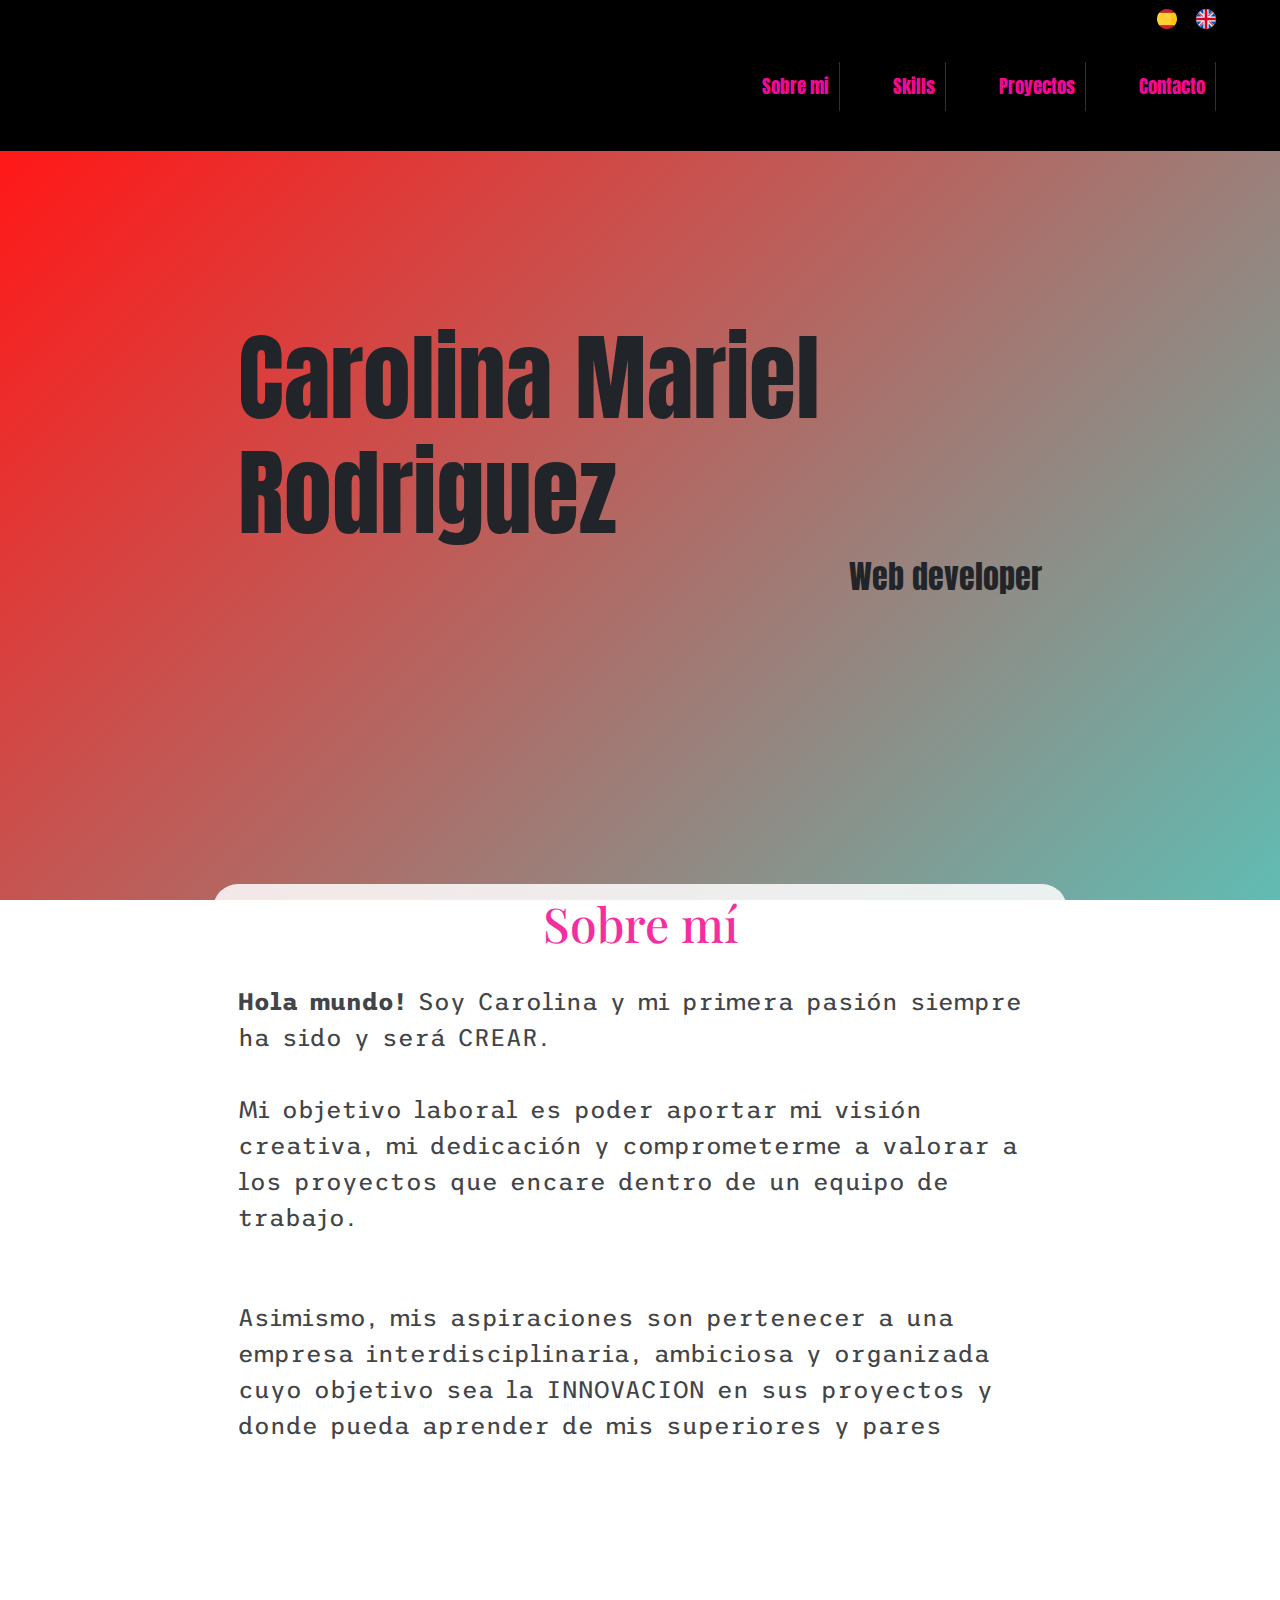
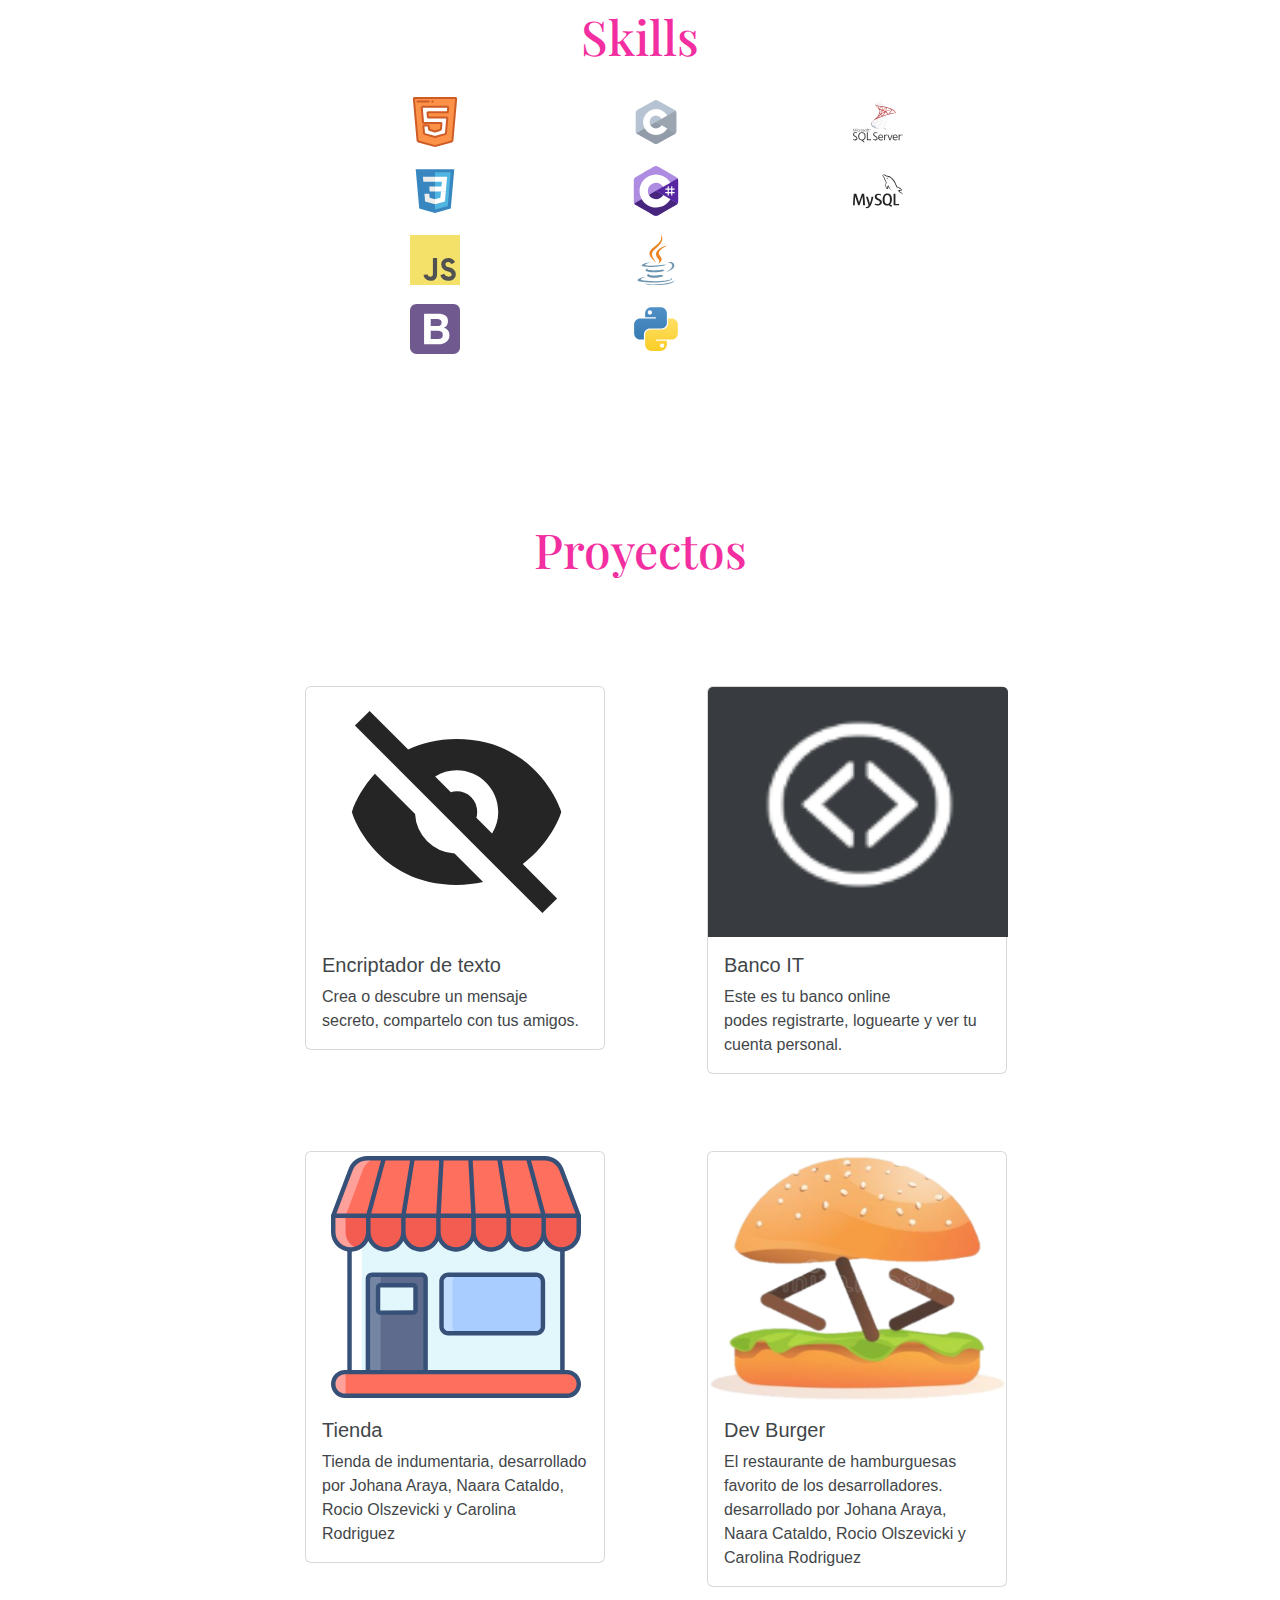
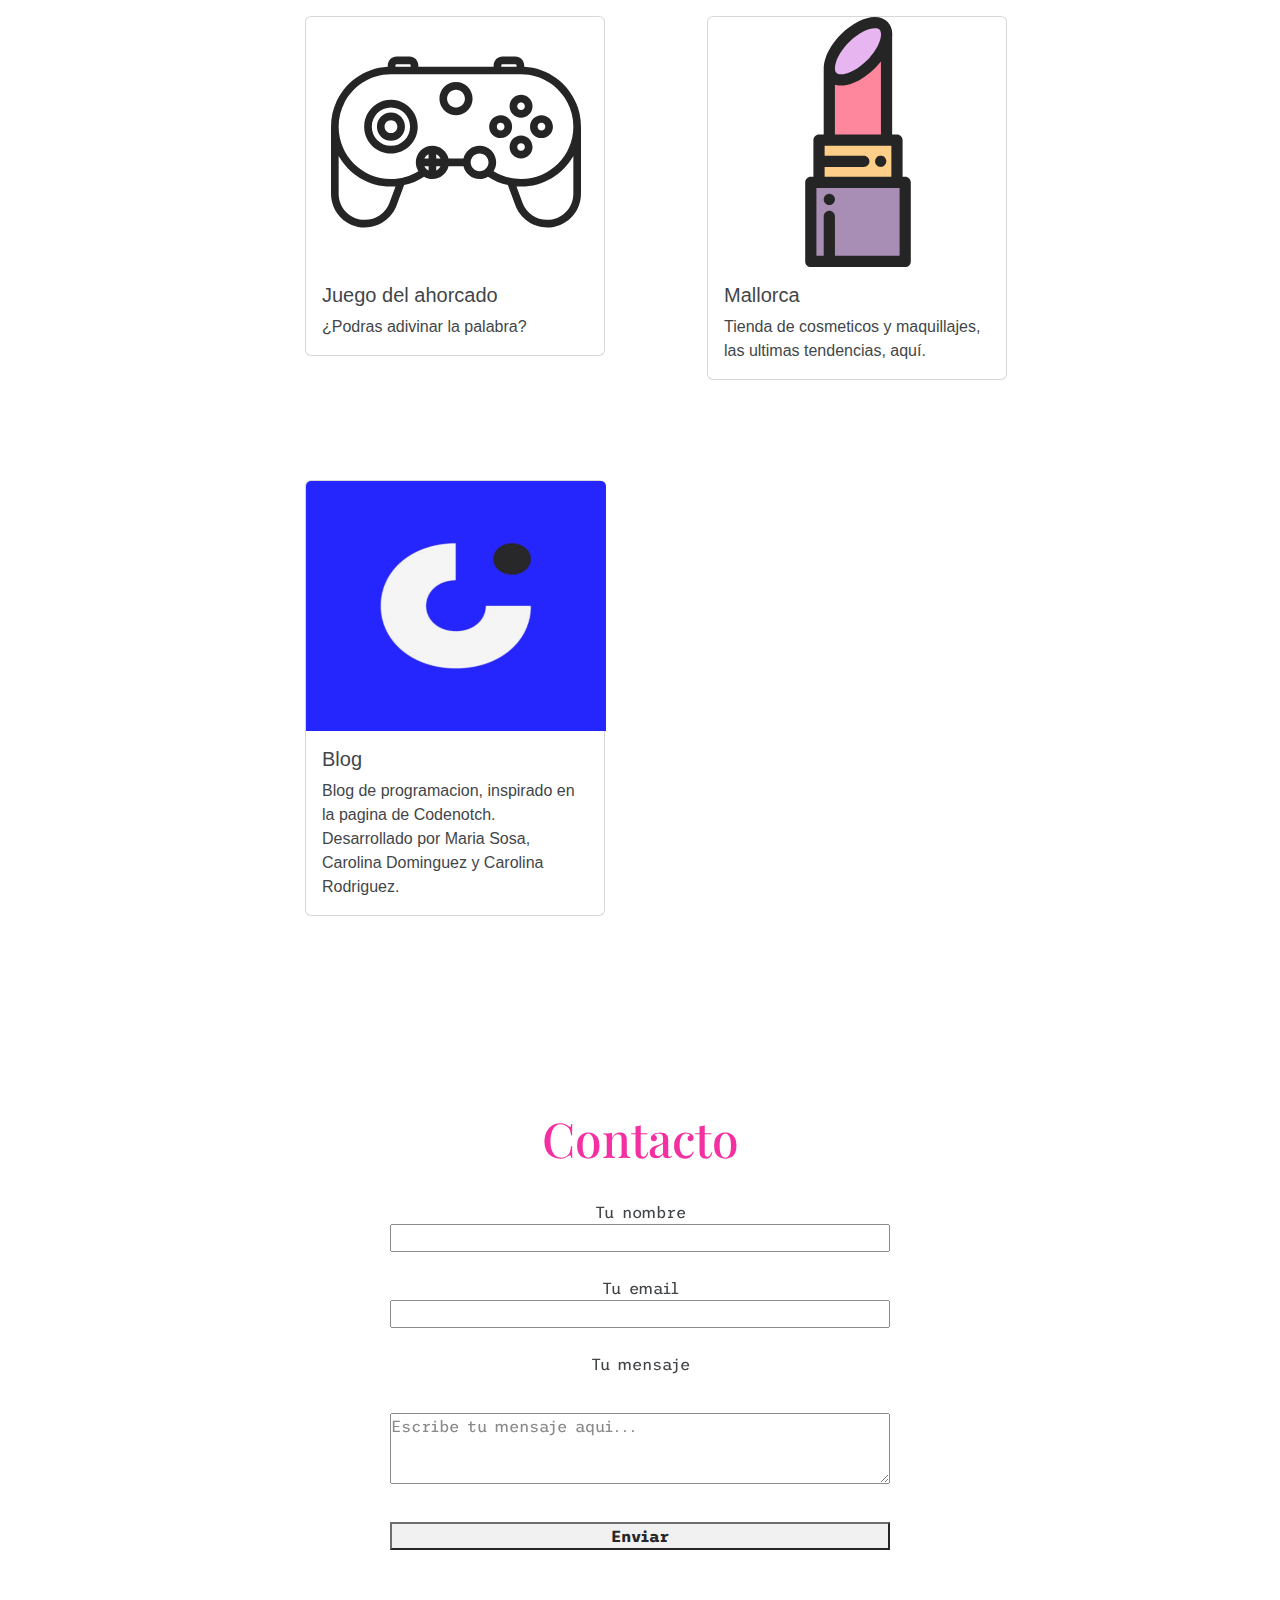
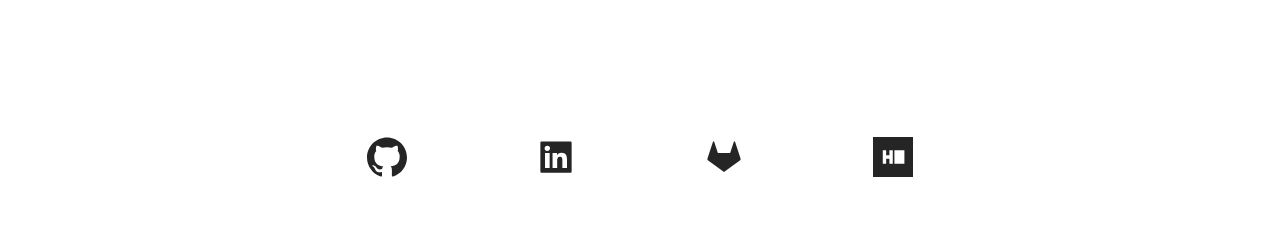
<file: index.html>
<!DOCTYPE html>
<html lang="en">
<head>
    <meta charset="UTF-8">
    <meta http-equiv="X-UA-Compatible" content="IE=edge">
    <meta name="viewport" content="width=device-width, initial-scale=1.0">
    <link href="./css/index.css" rel="stylesheet">
    <link href="./css/responsive.css" rel="stylesheet">

       <!--CSS con bootstrap-->
       <link rel="stylesheet" href="./diseño/funciones/bootstrap/bootstrap.min.css">
    <!--icono de mi pagina-->
    <link rel="icon" type="icon/x-image" href="./diseño/img/logo.svg">
    <title>Portafolio - Carolina Mariel Rodriguez</title>
</head>
<body>
    <header class="contenedor">
        <div class="header_idiomas">
            <a href="./index.html"><img src="./diseño/img/español.svg"></a>
            <a href="./index2.html"><img src="./diseño/img/english.svg"></a>
                
        </div>
        <div class="menu-responsive">
            <div class="desplegable">
                <button type="button" ><img src="./diseño/img/menu.svg"></button>
                <div class="desplegable-contenido">
                <div class="desplegable2">
                    <ul >
                        <li><a href="#main_about">Sobre mi</a></li>
                        <li><a href="#main_skills">Skills</a></li>
                        <li><a href="#main_projects">Proyectos</a></li>
                        <li><a href="#main_contact">Contacto</a></li>
                        
                    </ul>

                </div>
                </div>
            </div>
        
        </div>
        <nav>

            <div class="menu-list">
                <ul >
                    <li><a href="#main_about">Sobre mi</a></li>
                    <li><a href="#main_skills">Skills</a></li>
                    <li><a href="#main_projects">Proyectos</a></li>
                    <li><a href="#main_contact">Contacto</a></li>
                    
                </ul>
          </div>
      
        </nav>
    </header>


    
    <main class="wave" >
        <!--HOME-->
        <section class="main_home" id="main_home">
            <div class="home_titulo" id="home_titulo">

                <h2>Carolina Mariel Rodriguez</h2>
                <h3>Web developer</h3>
            </div>

        </section>


        <!--Sobre mi-->
        <section class="main_about" id="main_about">
            <div class="about_titulo">
                <h3>Sobre mí</h3>
            </div>
            <div class="about_contenido" id="about_contenido">
                <p><b>Hola mundo!</b>
                    Soy Carolina y mi primera pasión siempre ha sido y será CREAR.
                    <br><br>
                    Mi objetivo laboral es poder aportar mi visión creativa, mi dedicación y comprometerme a valorar a los proyectos que encare dentro de un equipo de trabajo.    </p>
                    <br>
                    <p id="parrafo_about">
                    Asimismo, mis aspiraciones son pertenecer a una empresa interdisciplinaria, ambiciosa y organizada cuyo objetivo sea la INNOVACION en sus proyectos y donde pueda aprender de mis superiores y pares
                
                </p>
            </div>
        </section>
      
       
        <!--Skills-->
        <section class="main_skills"  id="main_skills">
            <div class="skills_titulo">
                <h3>Skills</h3>
            </div>
            <div class="skills_contenido">
                <ol>
                    <li><img src="./diseño/img/html.svg"></li>
                    <li><img src="./diseño/img/css.svg"></li>
                    <li><img src="./diseño/img/js.svg"></li>
                    <li><img src="./diseño/img/bootstrap.svg"></li>
                </ol>
                <ol>
                    <li><img src="./diseño/img/c.svg"></li>
                    <li><img src="./diseño/img/csharp.svg"></li>
                    <li><img src="./diseño/img/java.svg"></li>
                    <li><img src="./diseño/img/python.svg"></li>
                </ol>
                <ol>
                    <li><img src="./diseño/img/sql.svg"></li>
                    <li><img src="./diseño/img/mysql.svg"></li>
                 
                </ol>

                
            </div>
        </section>


        <!--Projects-->
        <section class="main_projects"  id="main_projects">
            <div class="projects_titulo">
                <h3>Proyectos</h3>
            </div>
            <div class="projects_contenido">
                <ol>
                    <li>
                        <div class="card" >
                            <a href="https://caromrod.github.io/Challenge1-Oracle/" target="_blank"><img src="./diseño/img/encriptador.svg" class="card-img-top" ></a>
                            <div class="card-body">
                            <h5 class="card-title">Encriptador de texto</h5>
                            <p class="card-text">Crea o descubre un mensaje secreto, compartelo con tus amigos.</p>

                        </div>
                 
                    </li>
                    <li>
                        <div class="card" >
                            <a href="https://github.com/caromrod/Tienda.git" target="_blank"><img src="./diseño/img/tienda.svg" class="card-img-top" ></a>
                            <div class="card-body">
                            <h5 class="card-title">Tienda</h5>
                            <p class="card-text">Tienda de indumentaria, desarrollado por Johana Araya, Naara Cataldo, Rocio Olszevicki y Carolina Rodriguez</p>

                        </div>
                 
                    </li>
                    <li>
                        <div class="card" >
                            <a href="https://caromrod.github.io/juegoDelAhorcado/" target="_blank"><img src="./diseño/img/ahorcado.svg" class="card-img-top" ></a>
                            <div class="card-body">
                            <h5 class="card-title">Juego del ahorcado</h5>
                            <p class="card-text">¿Podras adivinar la palabra?</p>

                        </div>
                 
                    </li>
                    <li>
                        <div class="card" >
                            <a href="https://caromrod.github.io/blog/" target="_blank"><img src="./diseño/img/blog.jpg" class="card-img-top" ></a>
                            <div class="card-body">
                            <h5 class="card-title">Blog</h5>
                            <p class="card-text">Blog de programacion, inspirado en la pagina de Codenotch. Desarrollado por Maria Sosa, Carolina Dominguez y Carolina Rodriguez.</p>

                        </div>
                 
                    </li>

                    
                </ol>

                <ol>
                    <li>
                        <div class="card" >
                            <a href="https://bancoit.vercel.app/" target="_blank"><img src="./diseño/img/bancoit.png" class="card-img-top" ></a>
                            <div class="card-body">
                            <h5 class="card-title">Banco IT</h5>
                            <p class="card-text">Este es tu banco online <br> podes registrarte, loguearte y ver tu cuenta personal.</p>
                      
                        </div>

                    </li>

                    <li>
                        <div class="card" >
                            <a href="https://caromrod.github.io/DevBurger/" target="_blank"><img src="./diseño/img/dev burguer.png" class="card-img-top" ></a>
                            <div class="card-body">
                            <h5 class="card-title">Dev Burger</h5>
                            <p class="card-text">El restaurante de hamburguesas favorito de los desarrolladores. desarrollado por Johana Araya, Naara Cataldo, Rocio Olszevicki y Carolina Rodriguez</p>
                      
                        </div>

                    </li>

                    <li>
                        <div class="card" >
                            <a href="https://caromrod.github.io/mallorca/" target="_blank"><img src="./diseño/img/getthelook.svg" class="card-img-top" ></a>
                            <div class="card-body">
                            <h5 class="card-title">Mallorca</h5>
                            <p class="card-text">Tienda de cosmeticos y maquillajes, las ultimas tendencias, aquí.</p>
                      
                        </div>

                    </li>

                    
                </ol>
                
            </div>
        </section>


        <!--CONTACT-->
        <section class="main_contact"  id="main_contact">
            <div class="contact_titulo">
                <h3>Contacto</h3>
            </div>
            <div class="contact_contenido">
                                
                <form
                    action="https://formspree.io/f/mvonpqqq"
                    method="POST"
                    >
                    <label>Tu nombre</label>
                    <input type="text" name="text" id="txtName" required>
                    <br>
                    <label>Tu email</label>
                    <input type="email" name="email" id="txtEmail" required pattern="^[\w-\.]+@([\w-]+\.)+[\w-]{2,4}$">
                    <br>
                    <label>Tu mensaje</label>
                    <textarea name="message " id="txtMessage" placeholder ="Escribe tu mensaje aqui..."></textarea>
                    
                    
                    <button type="submit" id="btnEnviar">Enviar</button>
                </form>
                
            </div>
        </section>

        <section class="main_redes">
            
            <div class="enlaces_redes">
                <a href="https://github.com/caromrod"><img src="./diseño/img/github.svg"></a>
                <a href="https://www.linkedin.com/in/carolinam-rodriguez/"><img src="./diseño/img/linkedin.svg"></a>
                <a href="https://gitlab.com/caro_m_rod"><img src="./diseño/img/gitlab.svg"></a>
                <a href="https://www.hackerrank.com/caro_rod935"><img src="./diseño/img/hackerrank.svg"></a>
            
            </div>
        </section>
    </main>
    <script src="./js/index.js"></script>
  
</body>
</html>
</file>
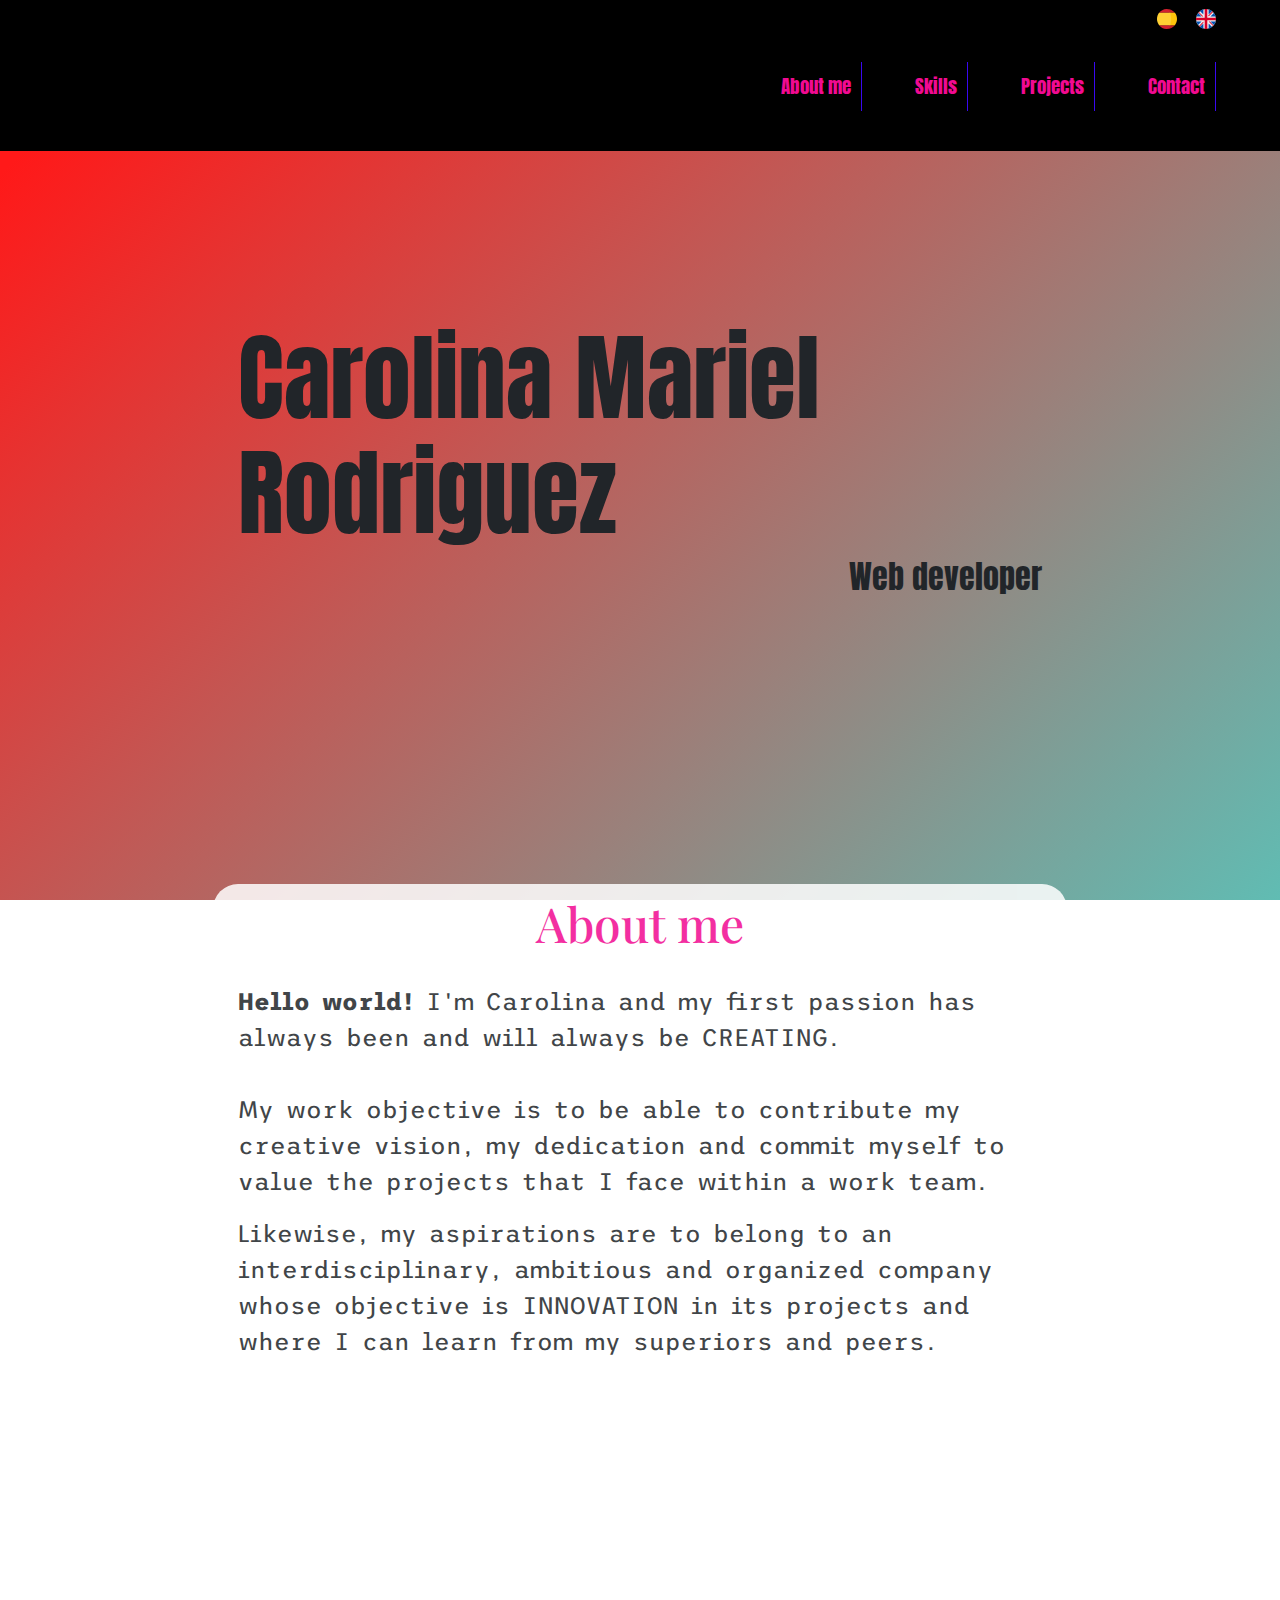
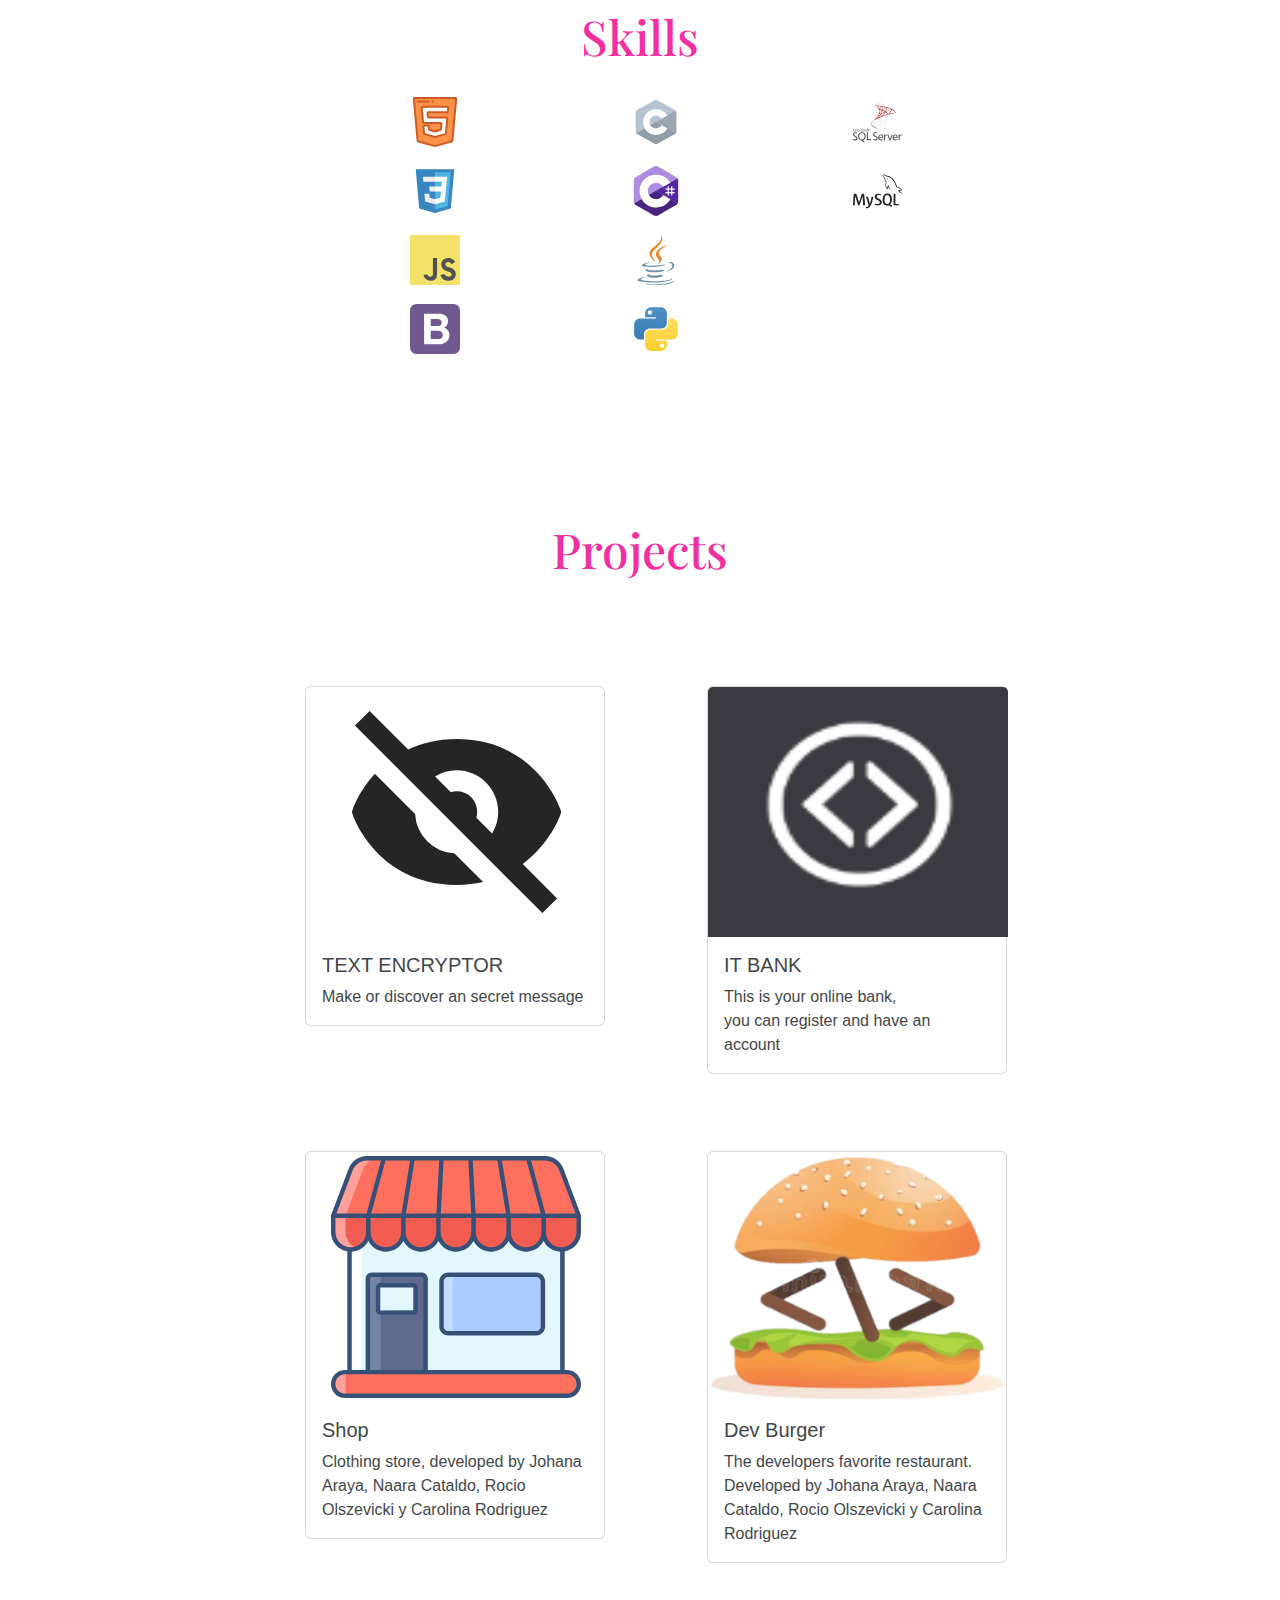
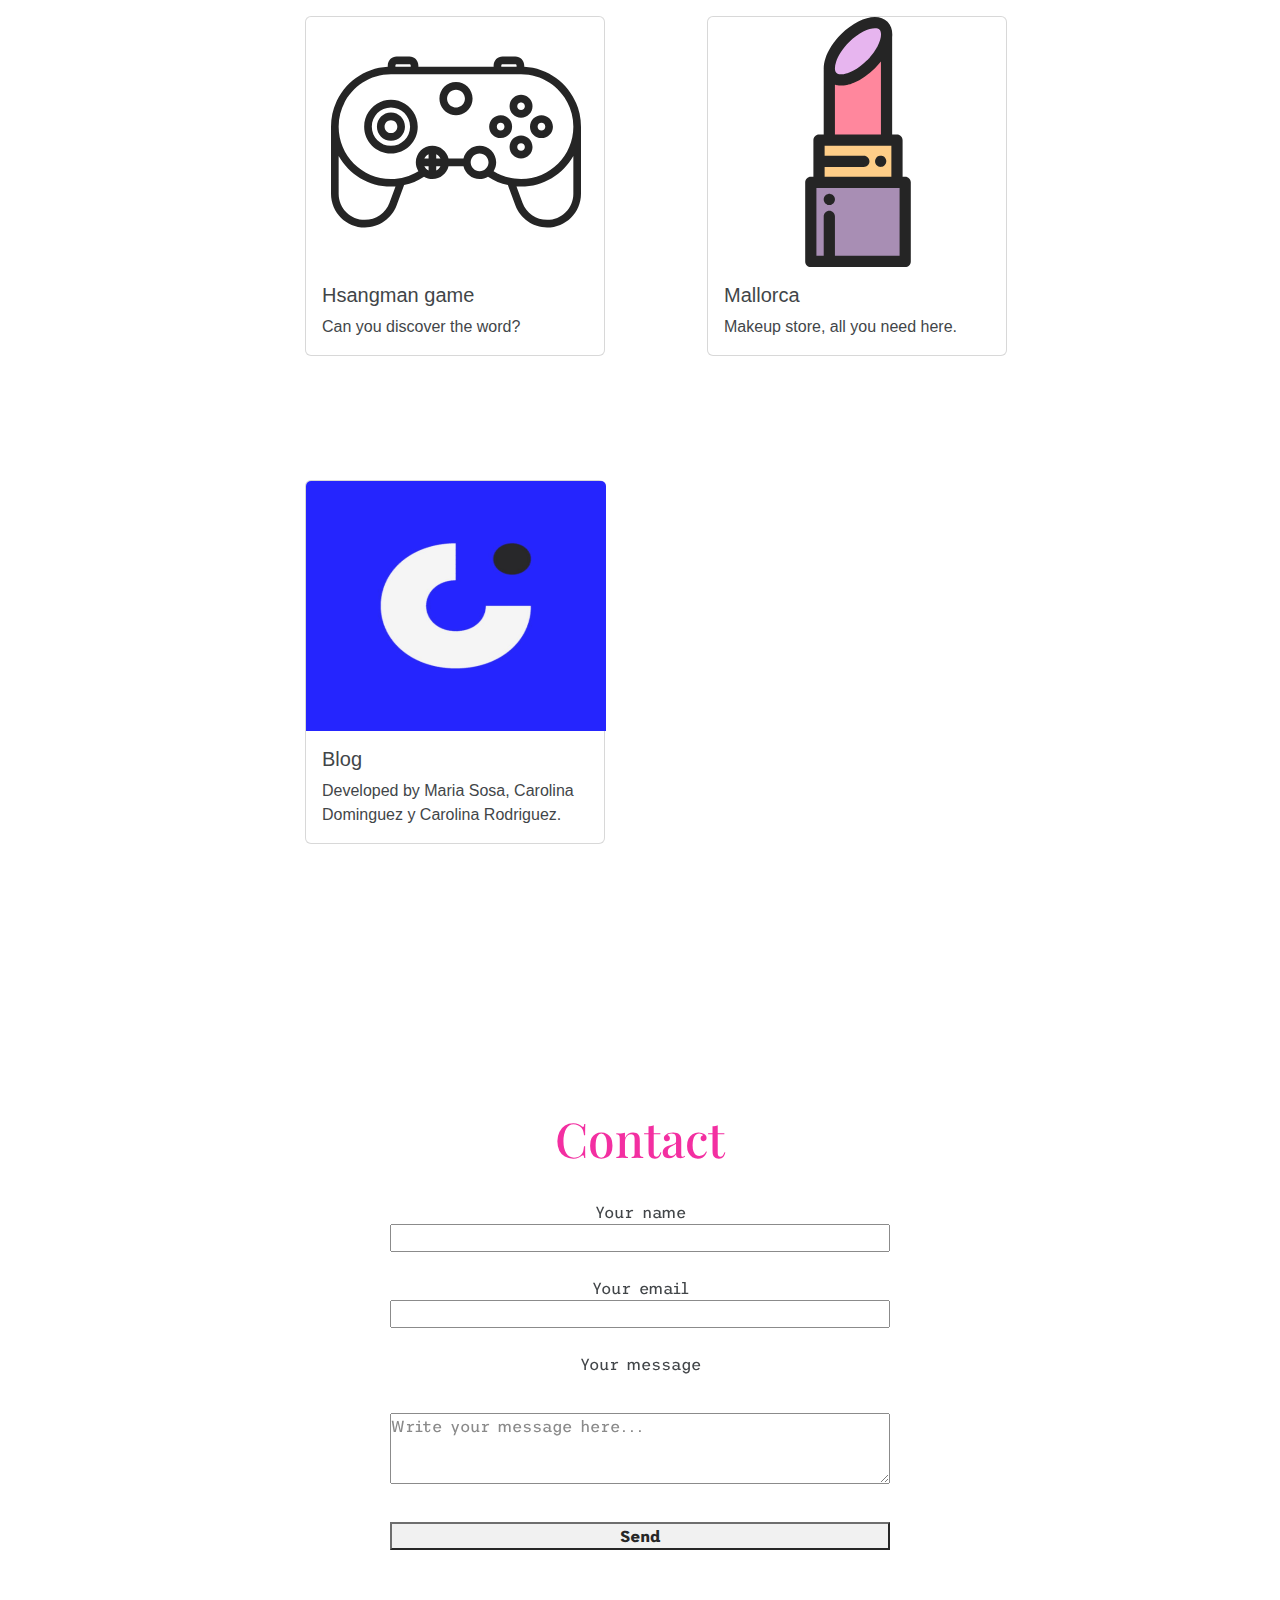
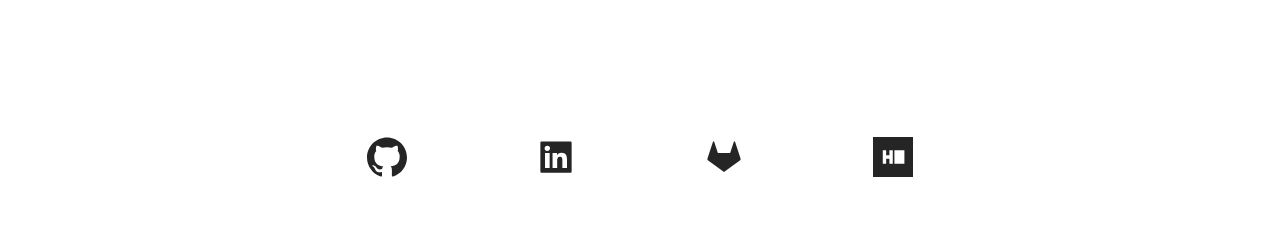
<file: index2.html>
<!DOCTYPE html>
<html lang="en">
<head>
    <meta charset="UTF-8">
    <meta http-equiv="X-UA-Compatible" content="IE=edge">
    <meta name="viewport" content="width=device-width, initial-scale=1.0">
    <link href="./css/index.css" rel="stylesheet">
    <link href="./css/responsive.css" rel="stylesheet">

       <!--CSS con bootstrap-->
       <link rel="stylesheet" href="./diseño/funciones/bootstrap/bootstrap.min.css">
    <!--icono de mi pagina-->
    <link rel="icon" type="icon/x-image" href="./diseño/img/logo.svg">
    <title>Portfolio - Carolina Mariel Rodriguez</title>
</head>
<body>
    <header>
        <div class="header_idiomas">
            <a href="./index.html"><img src="./diseño/img/español.svg"></a>
                <a href="./index2.html"><img src="./diseño/img/english.svg"></a>
                
        </div>
        <div class="menu-responsive">
            <div class="desplegable">
                <button type="button" ><img src="./diseño/img/menu.svg"></button>
                <div class="desplegable-contenido">
                <div class="desplegable2">
                    <ul >
                        <li><a href="#main_about">About me</a></li>
                        <li><a href="#main_skills">Skills</a></li>
                        <li><a href="#main_projects">Projects</a></li>
                        <li><a href="#main_contact">Contact</a></li>
                        
                    </ul>

                </div>
                
            </div>
            </div>
        </div>
        <nav>

            <div class="menu-list">
                <ul >
                    <li><a href="#main_about">About me</a></li>
                    <li><a href="#main_skills">Skills</a></li>
                    <li><a href="#main_projects">Projects</a></li>
                    <li><a href="#main_contact">Contact</a></li>
                    
                </ul>
        </div>
        </nav>
    </header>

    

    
    
    <main class="main">
        <!--HOME-->
        <section class="main_home" id="main_home">
            <div class="home_titulo" id="home_titulo">

                <h2>Carolina Mariel Rodriguez</h2>
                <h3>Web developer</h3>
            </div>

        </section>


        <!--Sobre mi-->
        <section class="main_about" id="main_about">
            <div class="about_titulo">
                <h3>About me</h3>
            </div>
            <div class="about_contenido" id="about_contenido">
                <p><b>Hello world!</b>
                    I'm Carolina and my first passion has always been and will always be CREATING.
                    <br>
                    <br>
                    My work objective is to be able to contribute my creative vision, my dedication and commit myself to value the projects that I face within a work team.
                    <br>
                                  
                </p>
                    <p id="parrafo_about">
                    Likewise, my aspirations are to belong to an interdisciplinary, ambitious and organized company whose objective is INNOVATION in its projects and where I can learn from my superiors and peers.    
                    </p>

            </div>
        </section>
      
       
        <!--Skills-->
        <section class="main_skills"  id="main_skills">
            <div class="skills_titulo">
                <h3>Skills</h3>
            </div>
            <div class="skills_contenido">
                <ol>
                    <li><img src="./diseño/img/html.svg"></li>
                    <li><img src="./diseño/img/css.svg"></li>
                    <li><img src="./diseño/img/js.svg"></li>
                    <li><img src="./diseño/img/bootstrap.svg"></li>

                </ol>
                <ol>
                    <li><img src="./diseño/img/c.svg"></li>
                    <li><img src="./diseño/img/csharp.svg"></li>
                    <li><img src="./diseño/img/java.svg"></li>
                    <li><img src="./diseño/img/python.svg"></li>
                </ol>
                <ol>
                    <li><img src="./diseño/img/sql.svg"></li>
                    <li><img src="./diseño/img/mysql.svg"></li>
                 
                </ol>

                
            </div>
        </section>


        <!--Projects-->
        <section class="main_projects"  id="main_projects">
            <div class="projects_titulo">
                <h3>Projects</h3>
            </div>
            <div class="projects_contenido">
                <ol>
                    <li>
                        <div class="card" >
                            <a href="https://caromrod.github.io/Challenge1-Oracle/" target="_blank"><img src="./diseño/img/encriptador.svg" class="card-img-top" ></a>
                            <div class="card-body">
                            <h5 class="card-title">TEXT ENCRYPTOR</h5>
                            <p class="card-text">Make or discover an secret message</p>

                        </div>
                      </div>
                    </li>

                    <li>
                        <div class="card" >
                            <a href="https://github.com/caromrod/Tienda.git" target="_blank"><img src="./diseño/img/tienda.svg" class="card-img-top" ></a>
                            <div class="card-body">
                            <h5 class="card-title">Shop</h5>
                            <p class="card-text">Clothing store, developed by Johana Araya, Naara Cataldo, Rocio Olszevicki y Carolina Rodriguez</p>

                        </div>
                 
                    </li>

                    
                    <li>
                        <div class="card" >
                            <a href="https://caromrod.github.io/juegoDelAhorcado/" target="_blank"><img src="./diseño/img/ahorcado.svg" class="card-img-top" ></a>
                            <div class="card-body">
                            <h5 class="card-title">Hsangman game</h5>
                            <p class="card-text">Can you discover the word?</p>

                        </div>
                 
                    </li>
                    <li>
                        <div class="card" >
                            <a href="https://caromrod.github.io/blog/" target="_blank"><img src="./diseño/img/blog.jpg" class="card-img-top" ></a>
                            <div class="card-body">
                            <h5 class="card-title">Blog</h5>
                            <p class="card-text"> Developed by Maria Sosa, Carolina Dominguez y Carolina Rodriguez.</p>

                        </div>
                 
                    </li>

                </ol>
                <ol>
                    <li>
                        <div class="card" >
                            <a href="https://bancoit.vercel.app" target="_blank"><img src="./diseño/img/bancoit.png" class="card-img-top" ></a>
                            <div class="card-body">
                            <h5 class="card-title">IT BANK</h5>
                            <p class="card-text">This is your online bank, <br> you can register and have an account</p>
                      
                        </div>
                      </div>
                    </li>
                    
                    <li>
                        <div class="card" >
                            <a href="https://caromrod.github.io/DevBurger/" target="_blank"><img src="./diseño/img/dev burguer.png" class="card-img-top" ></a>
                            <div class="card-body">
                            <h5 class="card-title">Dev Burger</h5>
                            <p class="card-text">
                                The developers favorite restaurant. Developed by Johana Araya, Naara Cataldo, Rocio Olszevicki y Carolina Rodriguez</p>
                      
                        </div>

                    </li>
                    <li>
                        <div class="card" >
                            <a href="https://caromrod.github.io/mallorca/" target="_blank"><img src="./diseño/img/getthelook.svg" class="card-img-top" ></a>
                            <div class="card-body">
                            <h5 class="card-title">Mallorca</h5>
                            <p class="card-text">Makeup store, all you need here.</p>
                      
                        </div>

                    </li>
                </ol>

            </div>
        </section>


        <!--CONTACT-->
        <section class="main_contact"  id="main_contact">
            <div class="contact_titulo">
                <h3>Contact</h3>
            </div>
            <div class="contact_contenido">

                <form
                action="https://formspree.io/f/mvonpqqq"
                method="POST"
                >
                <label>Your name</label>
                <input type="text" name="text" id="txtName" required>
                <br>
                <label>Your email</label>
                <input type="email" name="email" id="txtEmail" required pattern="^[\w-\.]+@([\w-]+\.)+[\w-]{2,4}$">
                <br>
                <label>Your message</label>
                <textarea name="message" placeholder="Write your message here..." id="txtMessage"></textarea>
                
                
                <button type="submit" id="btnEnviar">Send</button>
            </form>
            </div>
        </section>

        <section class="main_redes">
            
            <div class="enlaces_redes">
                <a href="https://github.com/caromrod"><img src="./diseño/img/github.svg"></a>
                <a href="https://www.linkedin.com/in/carolinam-rodriguez/"><img src="./diseño/img/linkedin.svg"></a>
                <a href="https://gitlab.com/caro_m_rod"><img src="./diseño/img/gitlab.svg"></a>
                <a href="https://www.hackerrank.com/caro_rod935"><img src="./diseño/img/hackerrank.svg"></a>
            
            </div>
        </section>
    </main>
    <script src="./js/index.js"></script>

</body>
</html>
</file>
<file: css/index.css>
*{
    padding: 0;
    margin: 0;
    box-sizing: border-box;
}

/*
            Desing

*/

:root{
    --colorPrincipal: rgb(241, 10, 145);
    --colorSecundario: rgb(15, 169, 240);
    --ColorDetalles: rgb(58, 8, 240);
    --ColorNegro: black;
    --ColorBlanco: white;
}


/*
            FONTS

*/

@font-face {
    font-family: "PlayFair" ;
    src: url(../diseño/fonts/PlayfairDisplay-VariableFont_wght.ttf);
}

@font-face {
    font-family: "Anton" ;
    src: url(../diseño/fonts/Anton-Regular.ttf);
}

@font-face {
    font-family: "Trispace";
    src: url(../diseño/fonts/Trispace-VariableFont_wdth\,wght.ttf);
}



/*
            Body

*/

body{

    width: 100%;
    height: 1700px;
}


.menu-responsive{
    visibility: hidden;
    height: 0;
    width: 0;
}
/*
            HEADER

*/
header{
    width: 100%;
    height: 4cm;
    background-color: var(--ColorNegro);
    display: flex;
    flex-direction: column;

}

.header_idiomas{
    width: 95%;
    height: 1cm;
    display: flex;
    flex-direction: row;
    align-items: center;
    justify-content: flex-end;
}


.header_idiomas img{
    width: 20px;
    height: 20px;
    margin-left: 0.5cm;
}

nav{
    display: flex;
    flex-direction: row;
    align-items: center;
    justify-content: flex-end;
    width: 95%;
    height: 3cm;


}

.nav_titulo{
    display: flex;
    align-items: center;
    width: 55%;
    margin-left: 0.5cm;
}

nav li{
    display: inline-block;
    list-style-type: none;
    margin-left: 1cm;
    border-right: 1px solid var(--ColorDetalles);
    padding: 10px; 
  
}


nav li a{
    text-decoration: none;
    color:  var(--colorPrincipal);
    font-family: "Anton";
    font-size: larger;
 
}

nav li a:hover{
    font-size: 1.5em;
    color:  var(--colorPrincipal);
}


nav li img{
    width: 30px;
    height: 30px;
}


/*
            MAIN

*/

main{
    padding: 30px;
    width: 100%;
    height: auto;

    display: flex;
    flex-direction: column;
    align-items: center;

    margin: 0;
   
  
    font-family: -apple-system, BlinkMacSystemFont, sans-serif;
    overflow: auto;
    background: linear-gradient(315deg, rgba(101,0,94,1) 3%, rgba(60,132,206,1) 38%, rgba(48,238,226,1) 68%, rgba(255,25,25,1) 98%);
    animation: gradient 15s ease infinite;
    background-size: 400% 400%;
    background-attachment: fixed;



}

@keyframes gradient {
    0% {
        background-position: 0% 0%;
    }
    50% {
        background-position: 100% 100%;
    }
    100% {
        background-position: 0% 0%;
    }
}



@keyframes wave {
    2% {
        transform: translateX(1);
    }

    25% {
        transform: translateX(-25%);
    }

    50% {
        transform: translateX(-50%);
    }

    75% {
        transform: translateX(-25%);
    }

    100% {
        transform: translateX(1);
    }
}
.main_home{
    background-color: transparent;

    width: 70%;
    height: 400px;
    border-radius: 25px;
    padding: 25px;
    border: 1px solid var(--colorNegro);


}



#home_titulo h2{
    font-family: "Anton" ;
    font-size: 6em;
    margin-top: 3cm;
}

#home_titulo h3{
    font-family: "Anton" ;
    font-size: 2em;
    float: right;
}
/*SECCION ABOUT*/

#main_about{
    margin-top: 8cm;
    width: 70%;
    height: 600px;
    border-radius: 25px;
    padding: 25px;
    background-color: var(--ColorBlanco);
    opacity: 85%;
}

.about_titulo{
    width: 100%;
    height: 1cm;
    display: flex;
    align-items: center;
    justify-content: center;
}

.about_titulo h3{
    font-family: "PlayFair" ;
    color: var(--colorPrincipal);
    font-size: 3em;
}

.about_contenido{
    margin-top: 1cm;
    height: 300px;
    font-size: 2em;
}
.about_contenido p{
    font-family: "Trispace";
    font-size: 0.75em;
}




/*SECCION skills*/

.main_skills{
    margin-top: 3cm;
    width: 70%;
    height: 400px;
    border-radius: 25px;
    padding: 25px;
    background-color: var(--ColorBlanco);
    opacity: 85%;
}

.skills_titulo{
    width: 100%;
    height: 1cm;
    display: flex;
    align-items: center;
    justify-content: center;
}

.skills_titulo h3{
    font-family: "PlayFair" ;
    color: var(--colorPrincipal);
    font-size: 3em;
}

.skills_contenido{
    margin-top: 1cm;
    height: 300px;
    display: flex;
    flex-direction: row;
    justify-content: space-evenly;

}

.skills_contenido ol{
    list-style-type: none;
}
.skills_contenido li{
    margin-bottom: 0.5cm;
}

.skills_contenido img{
    width: 50px;
    height: 50px;
    
}

/*SECCION projects*/

.main_projects{
    margin-top: 3cm;
    width: 70%;
    height: auto;
    border-radius: 25px;
    padding: 25px;
    background-color: var(--ColorBlanco);
    opacity: 85%;
}

.projects_titulo{
    width: 100%;
    height: 1cm;
    display: flex;
    align-items: center;
    justify-content: center;
}

.projects_titulo h3{
    font-family: "PlayFair" ;
    color: var(--colorPrincipal);
    font-size: 3em;
}

.projects_contenido{
    margin-top: 3cm;
    height: auto;
    flex-direction: row;
    justify-content: space-around;
    display: flex;


}

.projects_contenido ol{
    list-style-type: none;
}

.projects_contenido li{
    margin-bottom: 7cm;
    width: 300px;
    height: 200px;

}
.projects_contenido img{
    width: 300px;
    height: 250px;
}


.card-text{
    font-size: 1em;
}
/*SECCION contact*/

.main_contact{
    margin-top: 3cm;
    width: 70%;
    height: 500px;
    border-radius: 25px;
    padding: 25px;
    background-color: var(--ColorBlanco);
    opacity: 85%;
}

.contact_titulo{
    width: 100%;
    height: 1cm;
    display: flex;
    align-items: center;
    justify-content: center;
}

.contact_titulo h3{
    font-family: "PlayFair" ;
    color: var(--colorPrincipal);
    font-size: 3em;

}


.contact_contenido form{
    margin-top: 1cm;
    flex-direction: column;

    display: flex;
    height: 350px;
    justify-content: space-between;
    

    align-items: center;
}

.contact_contenido label{
    font-size: 1em;
    font-family: "Trispace";
}

.contact_contenido input{
    width: 500px;
}
.contact_contenido textarea{
    width: 500px;
    height: 100px;
    margin-top: 1cm;
}


.contact_contenido textarea::placeholder{
    font-size: 1em;
    font-family: "Trispace";
}

.contact_contenido button{
    width: 500px;
    height: 1cm;
    margin-top: 1cm;


    font-size: 1em;
    font-family: "Trispace";
    font-weight: bold;
}
/*SECCION redes*/

.main_redes{
    margin-top: 3cm;
    width: 70%;
    height: 100px;
    border-radius: 25px;
    padding: 25px;
    background-color: var(--ColorBlanco);
    opacity: 85%;
    display: flex;
    flex-direction: column;
}

.enlaces_redes {
    display: flex;
    flex-direction: row;
    align-items: center;
    justify-content: space-evenly;
}

.enlaces_redes img{
 width: 40px;
 height: 40px;
}
</file>
<file: css/responsive.css>
*{
    padding: 0;
    margin: 0;
    box-sizing: border-box;
}

/*
            Desing

*/

:root{
    --colorPrincipal: rgb(241, 10, 145);
    --colorSecundario: rgb(15, 169, 240);
    --ColorDetalles: rgb(58, 8, 240);
    --ColorNegro: black;
    --ColorBlanco: white;
}

/*
            FONTS

*/

@font-face {
    font-family: "PlayFair" ;
    src: url(../diseño/fonts/PlayfairDisplay-VariableFont_wght.ttf);
}

@font-face {
    font-family: "Anton" ;
    src: url(../diseño/fonts/Anton-Regular.ttf);
}

@font-face {
    font-family: "Trispace";
    src: url(../diseño/fonts/Trispace-VariableFont_wdth\,wght.ttf);
}



  @media only screen and (max-width: 375px), screen and (min-width: 376px) and (max-width: 768px) 
    {

    body{
        width: auto;
        height: auto;
    }
    
    .menu-list{
        visibility: hidden;
        height: 0;
    }

    .menu-responsive{
        visibility: visible;
        width: 100%;

        display: flex;
        flex-direction: row;
        justify-content: center;
        height: 1cm;
        margin-top: 1cm;

    }

    .menu-responsive img{
        width: 30px;
        height: 30px;

    }


    .desplegable{
        position: relative;
        display: inline-block;
    }
    
    .desplegable-contenido{
        display: none;
        position: absolute;
        z-index: 1;
        padding: 12px 16px;
        min-width: 160px;
        background-color: var(--ColorBlanco);
        box-shadow:  0px 10px 10px 0px grey;
        border-radius: 1px 0 3px 4px;
    
    }   
    
    
    .desplegable:hover .desplegable-contenido{
    display: block;
    
    }
    
    
    .desplegable2{
        position: relative;
        display: inline-block;
    }
        



/*
            MAIN

*/
    .main{
        padding: 0px;
        margin: 0;
    }
    #main_home{
        margin-top: 2cm;
        height: 2cm;

    }
    #home_titulo h2{
        font-family: "Anton" ;
        font-size: 3em ; 
        margin: 0;
    }
    #home_titulo h3{
        font-family: "Anton" ;
        font-size: 1em ; 
  
    }
    /*SECCION ABOUT*/
 


    .about_titulo h3{
        font-family: "PlayFair" ;
        color: var(--colorPrincipal);    
        font-size: 2em;
        font-weight: bolder;
    }
    
    #about_contenido p{
        font-family: "Trispace";
        font-size: .5em;
    }
    
    #parrafo_about{
        visibility: hidden;
    }

    /*SECCION skills*/
    .skills_titulo h3{
        font-family: "PlayFair" ;
        color: var(--colorPrincipal);    
        font-size: 2em;
        font-weight: bolder;
    }
    

    .skills_contenido{
        margin-left: .2cm;
        margin-top: 1cm;
        width: 130px;
        height: 300px;
        display: flex;
        flex-direction: row;
        justify-content: center;
    
    }



    .skills_contenido img{
        width: 40px;
        height: 40px;
        
    }
    
    /*SECCION projects*/

    .main_projects{
        height: 20cm;
        
    }

    .projects_titulo{
        height: 1cm;
    }

    .projects_titulo h3{
        font-family: "PlayFair" ;
        color: var(--colorPrincipal);    
        font-size: 2em;
        font-weight: bolder;

    }    



    .projects_contenido{
        height: 17cm;
        display: flex;
        flex-direction: row;
        align-items: center;


        margin-top: 1cm;
        width: 100%;
    }

    .projects_contenido ol{
        width: 60%;
        height: 17cm;
        display: flex;
        flex-direction: column;
        align-items: center;
        justify-content: space-around;
        text-align: start;



    }

    .projects_contenido li{
        margin: 0;
        height: 100px;
        width: 90px;
    }

    .card{
        width: 80px;
        height: 70px;
    }
    .card-title{
        font-size: .7em;
        font-weight: bolder;
        margin: 0;
    }
    .card-body{
        height: 50px;
        width: 90px;
    }

    .card-text{
        visibility: hidden;
    }
    .projects_contenido img{
        width: 80px;
        height: 60px;
    }

    /*SECCION contact*/

    .contact_titulo h3{
        font-family: "PlayFair" ;
        color: var(--colorPrincipal);    
        font-size: 2em;
        font-weight: bolder;
        height: 1cm;
    }    


    .contact_contenido input{
        width: auto;
    }
    .contact_contenido textarea{
        width: auto;
        height: 100px;
        margin-top: 1cm;
    }

    .contact_contenido button{
        width: auto;
        height: 1cm;
        margin-top: 1cm;
    
    
        font-size: 1em;
        font-family: "Trispace";
        font-weight: bold;
    }

  }
</file>
